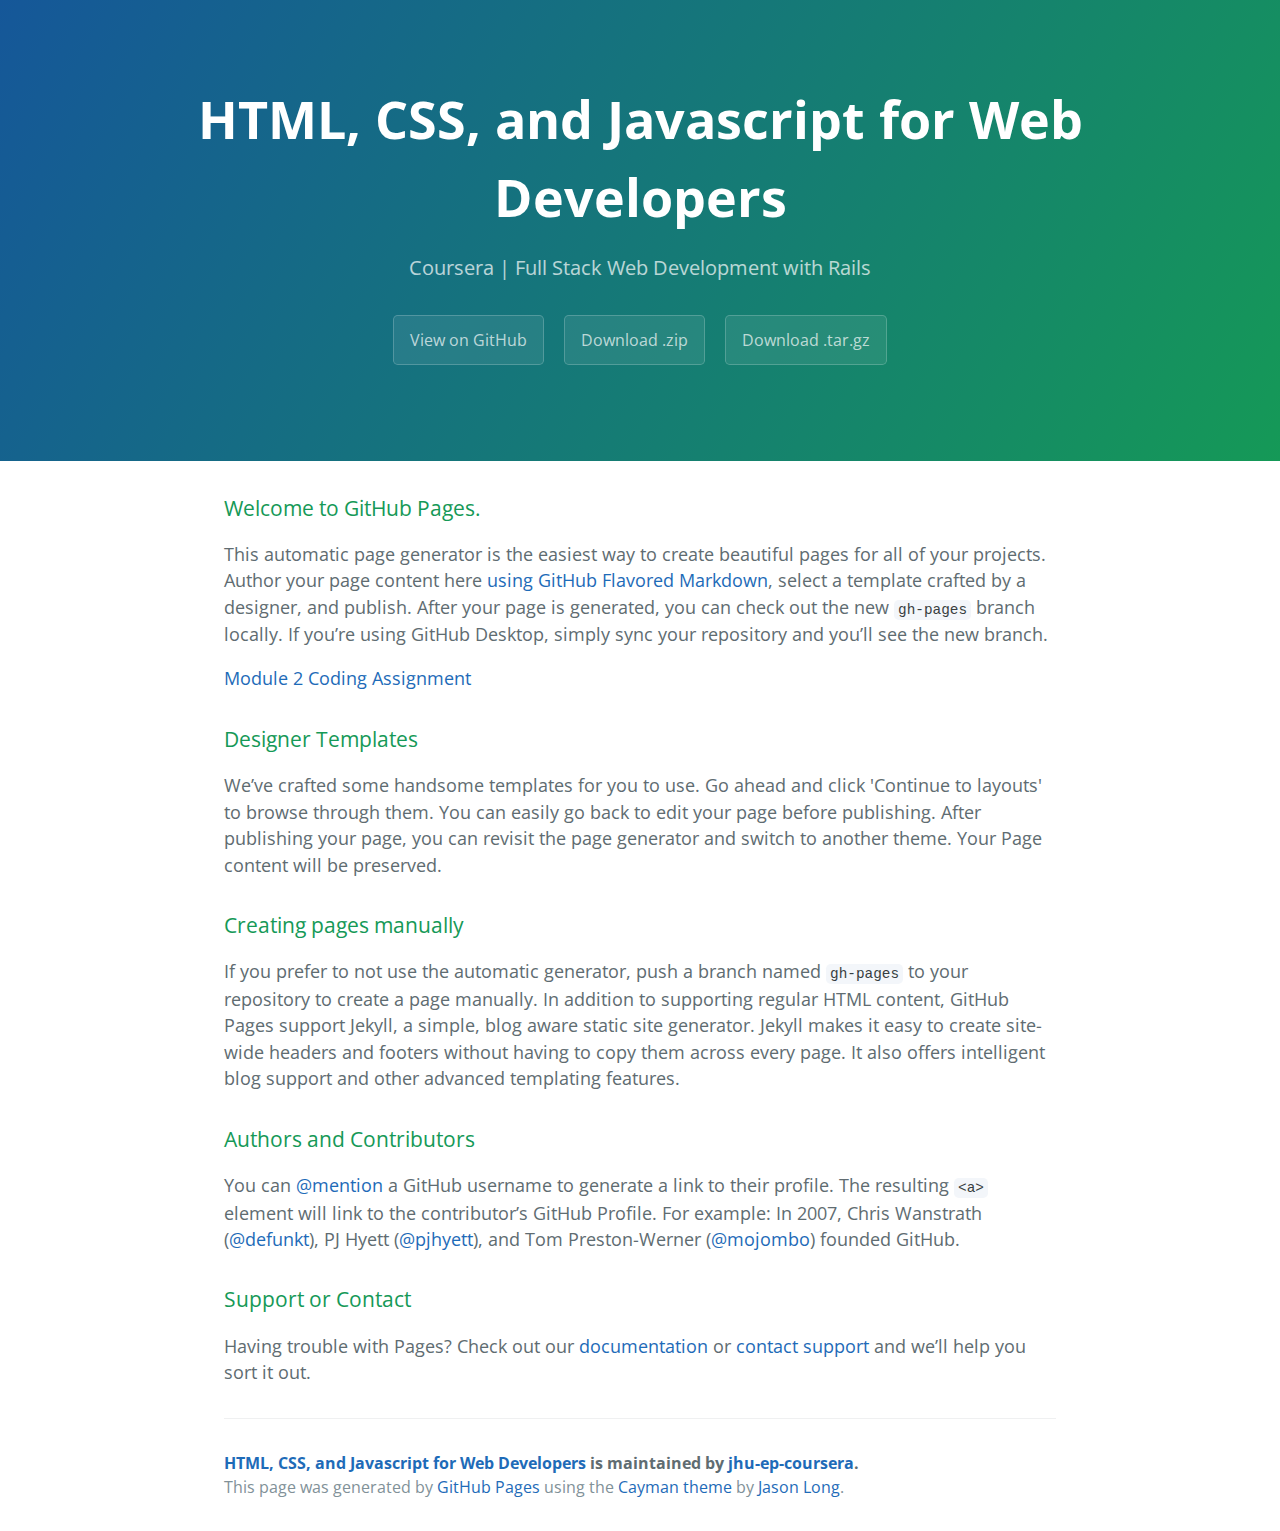
<file: index.html>
<!DOCTYPE html>
<html lang="en-us">
  <head>
    <meta charset="UTF-8">
    <title>HTML, CSS, and Javascript for Web Developers by jhu-ep-coursera</title>
    <meta name="viewport" content="width=device-width, initial-scale=1">
    <link rel="stylesheet" type="text/css" href="stylesheets/normalize.css" media="screen">
    <link href='https://fonts.googleapis.com/css?family=Open+Sans:400,700' rel='stylesheet' type='text/css'>
    <link rel="stylesheet" type="text/css" href="stylesheets/stylesheet.css" media="screen">
    <link rel="stylesheet" type="text/css" href="stylesheets/github-light.css" media="screen">
  </head>
  <body>
    <section class="page-header">
      <h1 class="project-name">HTML, CSS, and Javascript for Web Developers</h1>
      <h2 class="project-tagline">Coursera | Full Stack Web Development with Rails</h2>
      <a href="https://github.com/jhu-ep-coursera/fullstack-course4" class="btn">View on GitHub</a>
      <a href="https://github.com/jhu-ep-coursera/fullstack-course4/zipball/master" class="btn">Download .zip</a>
      <a href="https://github.com/jhu-ep-coursera/fullstack-course4/tarball/master" class="btn">Download .tar.gz</a>
    </section>

    <section class="main-content">
      <h3>
<a id="welcome-to-github-pages" class="anchor" href="#welcome-to-github-pages" aria-hidden="true"><span aria-hidden="true" class="octicon octicon-link"></span></a>Welcome to GitHub Pages.</h3>

<p>This automatic page generator is the easiest way to create beautiful pages for all of your projects. Author your page content here <a href="https://guides.github.com/features/mastering-markdown/">using GitHub Flavored Markdown</a>, select a template crafted by a designer, and publish. After your page is generated, you can check out the new <code>gh-pages</code> branch locally. If you’re using GitHub Desktop, simply sync your repository and you’ll see the new branch.</p>

<p><a href="assignment2">Module 2 Coding Assignment</a></p>

<h3>
<a id="designer-templates" class="anchor" href="#designer-templates" aria-hidden="true"><span aria-hidden="true" class="octicon octicon-link"></span></a>Designer Templates</h3>

<p>We’ve crafted some handsome templates for you to use. Go ahead and click 'Continue to layouts' to browse through them. You can easily go back to edit your page before publishing. After publishing your page, you can revisit the page generator and switch to another theme. Your Page content will be preserved.</p>

<h3>
<a id="creating-pages-manually" class="anchor" href="#creating-pages-manually" aria-hidden="true"><span aria-hidden="true" class="octicon octicon-link"></span></a>Creating pages manually</h3>

<p>If you prefer to not use the automatic generator, push a branch named <code>gh-pages</code> to your repository to create a page manually. In addition to supporting regular HTML content, GitHub Pages support Jekyll, a simple, blog aware static site generator. Jekyll makes it easy to create site-wide headers and footers without having to copy them across every page. It also offers intelligent blog support and other advanced templating features.</p>

<h3>
<a id="authors-and-contributors" class="anchor" href="#authors-and-contributors" aria-hidden="true"><span aria-hidden="true" class="octicon octicon-link"></span></a>Authors and Contributors</h3>

<p>You can <a href="https://help.github.com/articles/basic-writing-and-formatting-syntax/#mentioning-users-and-teams" class="user-mention">@mention</a> a GitHub username to generate a link to their profile. The resulting <code>&lt;a&gt;</code> element will link to the contributor’s GitHub Profile. For example: In 2007, Chris Wanstrath (<a href="https://github.com/defunkt" class="user-mention">@defunkt</a>), PJ Hyett (<a href="https://github.com/pjhyett" class="user-mention">@pjhyett</a>), and Tom Preston-Werner (<a href="https://github.com/mojombo" class="user-mention">@mojombo</a>) founded GitHub.</p>

<h3>
<a id="support-or-contact" class="anchor" href="#support-or-contact" aria-hidden="true"><span aria-hidden="true" class="octicon octicon-link"></span></a>Support or Contact</h3>

<p>Having trouble with Pages? Check out our <a href="https://help.github.com/pages">documentation</a> or <a href="https://github.com/contact">contact support</a> and we’ll help you sort it out.</p>

      <footer class="site-footer">
        <span class="site-footer-owner"><a href="https://github.com/jhu-ep-coursera/fullstack-course4">HTML, CSS, and Javascript for Web Developers</a> is maintained by <a href="https://github.com/jhu-ep-coursera">jhu-ep-coursera</a>.</span>

        <span class="site-footer-credits">This page was generated by <a href="https://pages.github.com">GitHub Pages</a> using the <a href="https://github.com/jasonlong/cayman-theme">Cayman theme</a> by <a href="https://twitter.com/jasonlong">Jason Long</a>.</span>
      </footer>

    </section>

  
  </body>
</html>
</file>
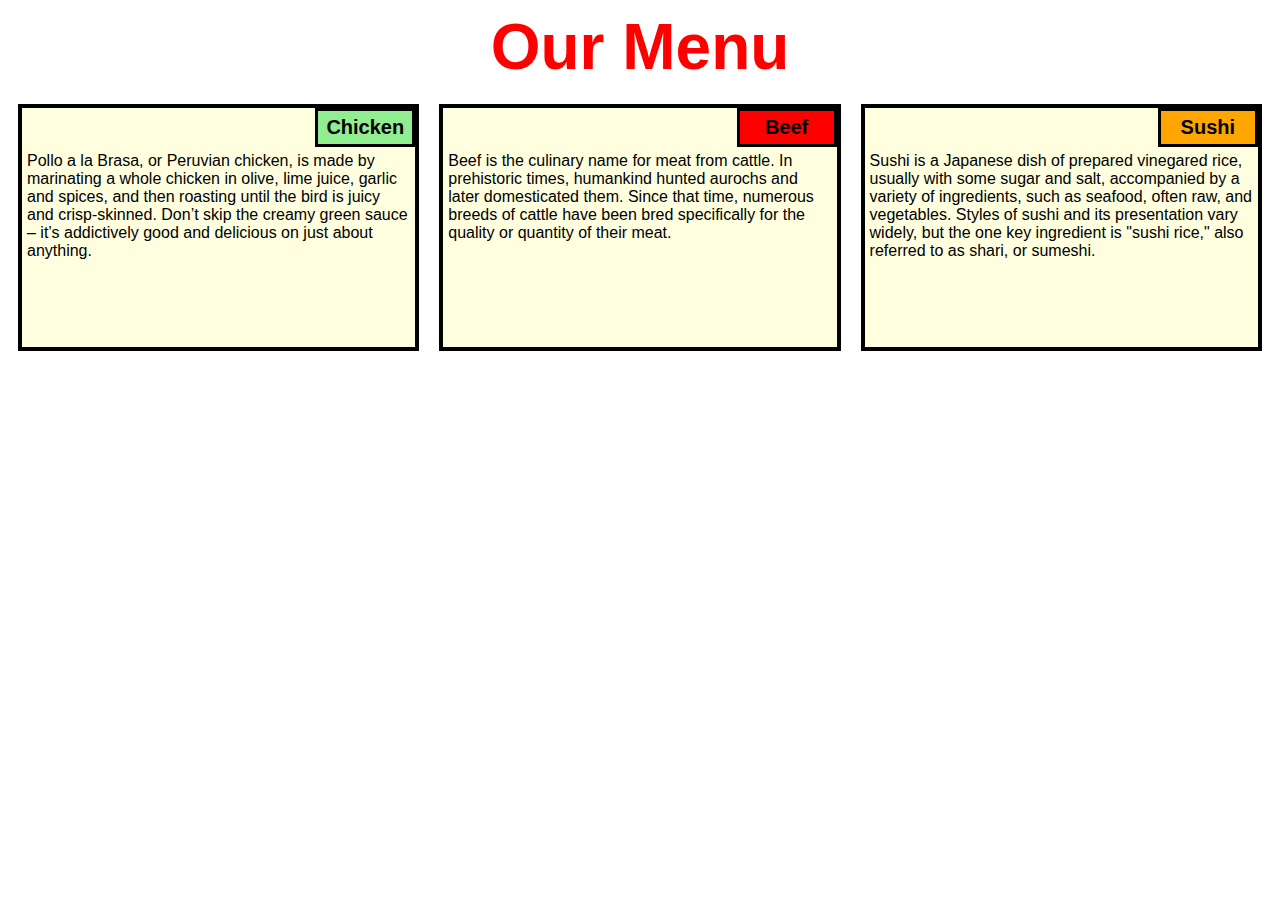
<file: Assignment module 2/index.html>
<!DOCTYPE html>
<html>
<head>

<title>Responsive Layout</title>
<meta name="viewport" content="width=device-width, initial-scale=1">
<link rel="stylesheet" type="text/css" href="style1.css">

</head>

<body >
<h1>Our Menu </h1>
    <section class="column-lg-4 colmn-md-6 colmn-sm-12">
        <div>
            <p class="label1">Chicken</p>
            <p class="content">
             Pollo a la Brasa, or Peruvian chicken, is made by marinating a whole chicken in olive, lime juice, garlic and spices, and then roasting until the bird is juicy and crisp-skinned. Don’t skip the creamy green sauce – it’s addictively good and delicious on just about anything.
            </p>
        </div>
    </section>
    <section class="column-lg-4 colmn-md-6 colmn-sm-12">
        <div>
            <p class="label2">Beef</p>
            <p class="content">Beef is the culinary name for meat from cattle. In prehistoric times, humankind hunted aurochs and later domesticated them. Since that time, numerous breeds of cattle have been bred specifically for the quality or quantity of their meat.</p>
        </div>
    </section>
    <section class="column-lg-4 colmn-md-12 colmn-sm-12">
    <div>
        <p class="label3">Sushi</p>
            <p class="content">Sushi is a Japanese dish of prepared vinegared rice, usually with some sugar and salt, accompanied by a variety of ingredients, such as seafood, often raw, and vegetables. Styles of sushi and its presentation vary widely, but the one key ingredient is "sushi rice," also referred to as shari, or sumeshi.</p>
    </div>
</body>
</html>
</file>
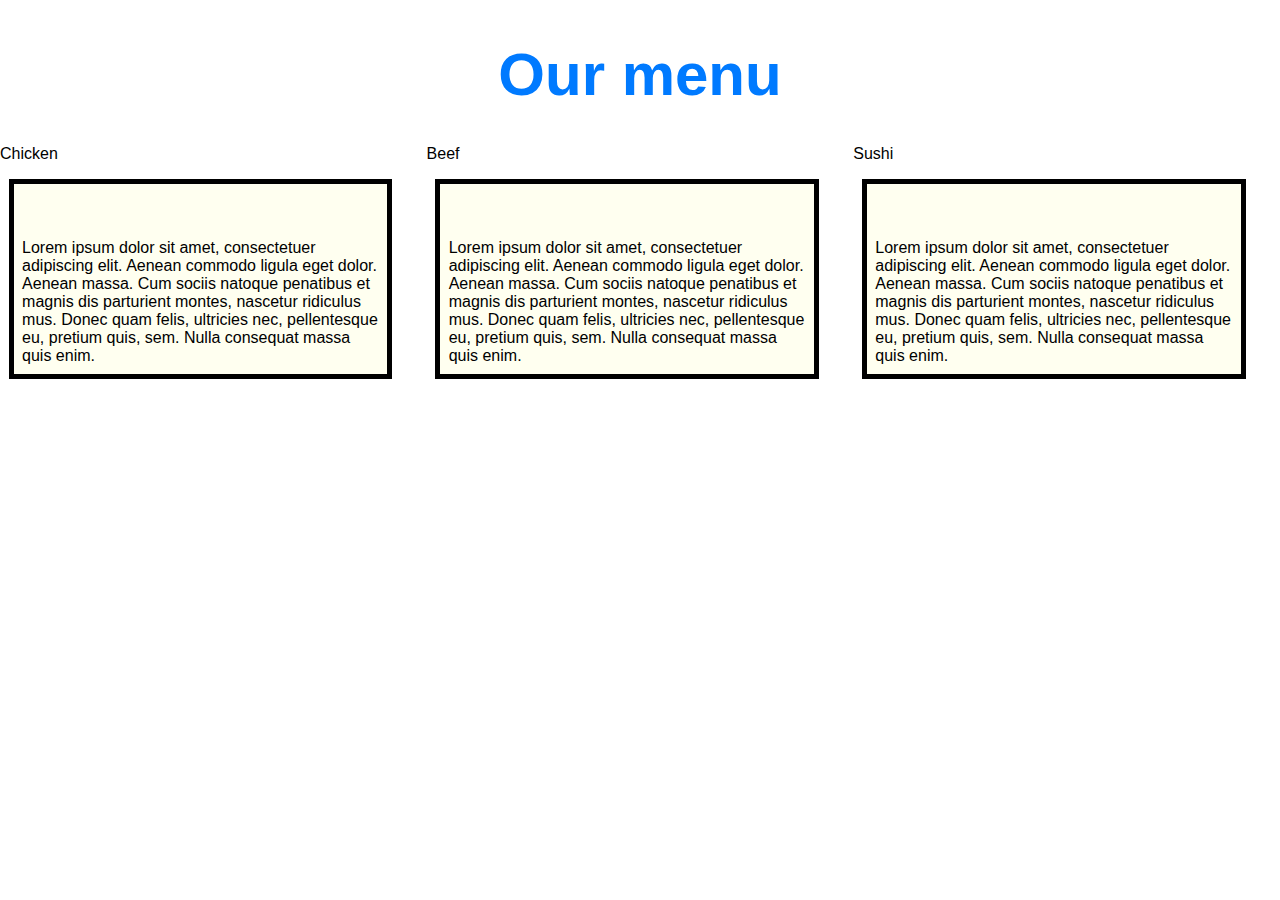
<file: Module 2/index.html>
<!DOCTYPE html>
<html>
<head>

<title>Responsive Layout</title>
<meta name="viewport" content="width=device-width, initial-scale=1">
<link rel="stylesheet" type="text/css" href="style.css">

</head>

<body>
	<h1>Our menu</h1>

	<div class="col-lg-4 col-md-6 col-sm-12">
		<div class="box">
			<p class="content-label label1">Chicken</p>
			<p class="content">Lorem ipsum dolor sit amet, consectetuer adipiscing elit. Aenean commodo ligula eget dolor. Aenean massa. Cum sociis natoque penatibus et magnis dis parturient montes, nascetur ridiculus mus. Donec quam felis, ultricies nec, pellentesque eu, pretium quis, sem. Nulla consequat massa quis enim.</p>
		</div>
	</div>

	<div class="col-lg-4 col-md-6 col-sm-12">
		<div class="box">
			<p class="content-label label2">Beef</p>
			<p class="content">Lorem ipsum dolor sit amet, consectetuer adipiscing elit. Aenean commodo ligula eget dolor. Aenean massa. Cum sociis natoque penatibus et magnis dis parturient montes, nascetur ridiculus mus. Donec quam felis, ultricies nec, pellentesque eu, pretium quis, sem. Nulla consequat massa quis enim.</p>
		</div>
	</div>

	<div class="col-lg-4 col-md-6 col-sm-12">
		<div class="box">
			<p class="content-label label3">Sushi</p>
			<p class="content">Lorem ipsum dolor sit amet, consectetuer adipiscing elit. Aenean commodo ligula eget dolor. Aenean massa. Cum sociis natoque penatibus et magnis dis parturient montes, nascetur ridiculus mus. Donec quam felis, ultricies nec, pellentesque eu, pretium quis, sem. Nulla consequat massa quis enim.</p>
		</div>
	</div>

</body>
</html>
</file>
<file: stylesheets/stylesheet.css>
* {
  box-sizing: border-box; }

body {
  padding: 0;
  margin: 0;
  font-family: "Open Sans", "Helvetica Neue", Helvetica, Arial, sans-serif;
  font-size: 16px;
  line-height: 1.5;
  color: #606c71; }

a {
  color: #1e6bb8;
  text-decoration: none; }
  a:hover {
    text-decoration: underline; }

.btn {
  display: inline-block;
  margin-bottom: 1rem;
  color: rgba(255, 255, 255, 0.7);
  background-color: rgba(255, 255, 255, 0.08);
  border-color: rgba(255, 255, 255, 0.2);
  border-style: solid;
  border-width: 1px;
  border-radius: 0.3rem;
  transition: color 0.2s, background-color 0.2s, border-color 0.2s; }
  .btn + .btn {
    margin-left: 1rem; }

.btn:hover {
  color: rgba(255, 255, 255, 0.8);
  text-decoration: none;
  background-color: rgba(255, 255, 255, 0.2);
  border-color: rgba(255, 255, 255, 0.3); }

@media screen and (min-width: 64em) {
  .btn {
    padding: 0.75rem 1rem; } }

@media screen and (min-width: 42em) and (max-width: 64em) {
  .btn {
    padding: 0.6rem 0.9rem;
    font-size: 0.9rem; } }

@media screen and (max-width: 42em) {
  .btn {
    display: block;
    width: 100%;
    padding: 0.75rem;
    font-size: 0.9rem; }
    .btn + .btn {
      margin-top: 1rem;
      margin-left: 0; } }

.page-header {
  color: #fff;
  text-align: center;
  background-color: #159957;
  background-image: linear-gradient(120deg, #155799, #159957); }

@media screen and (min-width: 64em) {
  .page-header {
    padding: 5rem 6rem; } }

@media screen and (min-width: 42em) and (max-width: 64em) {
  .page-header {
    padding: 3rem 4rem; } }

@media screen and (max-width: 42em) {
  .page-header {
    padding: 2rem 1rem; } }

.project-name {
  margin-top: 0;
  margin-bottom: 0.1rem; }

@media screen and (min-width: 64em) {
  .project-name {
    font-size: 3.25rem; } }

@media screen and (min-width: 42em) and (max-width: 64em) {
  .project-name {
    font-size: 2.25rem; } }

@media screen and (max-width: 42em) {
  .project-name {
    font-size: 1.75rem; } }

.project-tagline {
  margin-bottom: 2rem;
  font-weight: normal;
  opacity: 0.7; }

@media screen and (min-width: 64em) {
  .project-tagline {
    font-size: 1.25rem; } }

@media screen and (min-width: 42em) and (max-width: 64em) {
  .project-tagline {
    font-size: 1.15rem; } }

@media screen and (max-width: 42em) {
  .project-tagline {
    font-size: 1rem; } }

.main-content :first-child {
  margin-top: 0; }
.main-content img {
  max-width: 100%; }
.main-content h1, .main-content h2, .main-content h3, .main-content h4, .main-content h5, .main-content h6 {
  margin-top: 2rem;
  margin-bottom: 1rem;
  font-weight: normal;
  color: #159957; }
.main-content p {
  margin-bottom: 1em; }
.main-content code {
  padding: 2px 4px;
  font-family: Consolas, "Liberation Mono", Menlo, Courier, monospace;
  font-size: 0.9rem;
  color: #383e41;
  background-color: #f3f6fa;
  border-radius: 0.3rem; }
.main-content pre {
  padding: 0.8rem;
  margin-top: 0;
  margin-bottom: 1rem;
  font: 1rem Consolas, "Liberation Mono", Menlo, Courier, monospace;
  color: #567482;
  word-wrap: normal;
  background-color: #f3f6fa;
  border: solid 1px #dce6f0;
  border-radius: 0.3rem; }
  .main-content pre > code {
    padding: 0;
    margin: 0;
    font-size: 0.9rem;
    color: #567482;
    word-break: normal;
    white-space: pre;
    background: transparent;
    border: 0; }
.main-content .highlight {
  margin-bottom: 1rem; }
  .main-content .highlight pre {
    margin-bottom: 0;
    word-break: normal; }
.main-content .highlight pre, .main-content pre {
  padding: 0.8rem;
  overflow: auto;
  font-size: 0.9rem;
  line-height: 1.45;
  border-radius: 0.3rem; }
.main-content pre code, .main-content pre tt {
  display: inline;
  max-width: initial;
  padding: 0;
  margin: 0;
  overflow: initial;
  line-height: inherit;
  word-wrap: normal;
  background-color: transparent;
  border: 0; }
  .main-content pre code:before, .main-content pre code:after, .main-content pre tt:before, .main-content pre tt:after {
    content: normal; }
.main-content ul, .main-content ol {
  margin-top: 0; }
.main-content blockquote {
  padding: 0 1rem;
  margin-left: 0;
  color: #819198;
  border-left: 0.3rem solid #dce6f0; }
  .main-content blockquote > :first-child {
    margin-top: 0; }
  .main-content blockquote > :last-child {
    margin-bottom: 0; }
.main-content table {
  display: block;
  width: 100%;
  overflow: auto;
  word-break: normal;
  word-break: keep-all; }
  .main-content table th {
    font-weight: bold; }
  .main-content table th, .main-content table td {
    padding: 0.5rem 1rem;
    border: 1px solid #e9ebec; }
.main-content dl {
  padding: 0; }
  .main-content dl dt {
    padding: 0;
    margin-top: 1rem;
    font-size: 1rem;
    font-weight: bold; }
  .main-content dl dd {
    padding: 0;
    margin-bottom: 1rem; }
.main-content hr {
  height: 2px;
  padding: 0;
  margin: 1rem 0;
  background-color: #eff0f1;
  border: 0; }

@media screen and (min-width: 64em) {
  .main-content {
    max-width: 64rem;
    padding: 2rem 6rem;
    margin: 0 auto;
    font-size: 1.1rem; } }

@media screen and (min-width: 42em) and (max-width: 64em) {
  .main-content {
    padding: 2rem 4rem;
    font-size: 1.1rem; } }

@media screen and (max-width: 42em) {
  .main-content {
    padding: 2rem 1rem;
    font-size: 1rem; } }

.site-footer {
  padding-top: 2rem;
  margin-top: 2rem;
  border-top: solid 1px #eff0f1; }

.site-footer-owner {
  display: block;
  font-weight: bold; }

.site-footer-credits {
  color: #819198; }

@media screen and (min-width: 64em) {
  .site-footer {
    font-size: 1rem; } }

@media screen and (min-width: 42em) and (max-width: 64em) {
  .site-footer {
    font-size: 1rem; } }

@media screen and (max-width: 42em) {
  .site-footer {
    font-size: 0.9rem; } }
</file>
<file: stylesheets/github-light.css>
/*
   Copyright 2014 GitHub Inc.

   Licensed under the Apache License, Version 2.0 (the "License");
   you may not use this file except in compliance with the License.
   You may obtain a copy of the License at

       http://www.apache.org/licenses/LICENSE-2.0

   Unless required by applicable law or agreed to in writing, software
   distributed under the License is distributed on an "AS IS" BASIS,
   WITHOUT WARRANTIES OR CONDITIONS OF ANY KIND, either express or implied.
   See the License for the specific language governing permissions and
   limitations under the License.

*/

.pl-c /* comment */ {
  color: #969896;
}

.pl-c1      /* constant, markup.raw, meta.diff.header, meta.module-reference, meta.property-name, support, support.constant, support.variable, variable.other.constant */,
.pl-s .pl-v /* string variable */ {
  color: #0086b3;
}

.pl-e  /* entity */,
.pl-en /* entity.name */ {
  color: #795da3;
}

.pl-s .pl-s1 /* string source */,
.pl-smi      /* storage.modifier.import, storage.modifier.package, storage.type.java, variable.other, variable.parameter.function */ {
  color: #333;
}

.pl-ent /* entity.name.tag */ {
  color: #63a35c;
}

.pl-k /* keyword, storage, storage.type */ {
  color: #a71d5d;
}

.pl-pds              /* punctuation.definition.string, string.regexp.character-class */,
.pl-s                /* string */,
.pl-s .pl-pse .pl-s1 /* string punctuation.section.embedded source */,
.pl-sr               /* string.regexp */,
.pl-sr .pl-cce       /* string.regexp constant.character.escape */,
.pl-sr .pl-sra       /* string.regexp string.regexp.arbitrary-repitition */,
.pl-sr .pl-sre       /* string.regexp source.ruby.embedded */ {
  color: #183691;
}

.pl-v /* variable */ {
  color: #ed6a43;
}

.pl-id /* invalid.deprecated */ {
  color: #b52a1d;
}

.pl-ii /* invalid.illegal */ {
  background-color: #b52a1d;
  color: #f8f8f8;
}

.pl-sr .pl-cce /* string.regexp constant.character.escape */ {
  color: #63a35c;
  font-weight: bold;
}

.pl-ml /* markup.list */ {
  color: #693a17;
}

.pl-mh        /* markup.heading */,
.pl-mh .pl-en /* markup.heading entity.name */,
.pl-ms        /* meta.separator */ {
  color: #1d3e81;
  font-weight: bold;
}

.pl-mq /* markup.quote */ {
  color: #008080;
}

.pl-mi /* markup.italic */ {
  color: #333;
  font-style: italic;
}

.pl-mb /* markup.bold */ {
  color: #333;
  font-weight: bold;
}

.pl-md /* markup.deleted, meta.diff.header.from-file */ {
  background-color: #ffecec;
  color: #bd2c00;
}

.pl-mi1 /* markup.inserted, meta.diff.header.to-file */ {
  background-color: #eaffea;
  color: #55a532;
}

.pl-mdr /* meta.diff.range */ {
  color: #795da3;
  font-weight: bold;
}

.pl-mo /* meta.output */ {
  color: #1d3e81;
}
</file>
<file: Assignment module 2/style1.css>
* {
        box-sizing: border-box;
    }
body {
        background-color: white;
        font-family: "Comic Sans MS", cursive, sans-serif;
    }
h1 {
        margin: 10px;
        text-align: center;
        font-family: "Comic Sans MS", cursive, sans-serif;
        font-weight: bold;
        font-size: 400%;
        color:red;
      
}
 
div {
        position: relative;
        background-color: lightyellow;
        border: 4px solid black;
        width: 100%;
        margin-left: auto;
        margin-right: auto;
        margin-bottom:auto;
    }

section {
        position: relative;
        padding: 10px;
        width:100%;
    }
    
.label1 {
        float: right;
        color: black;
        width: 100px;
        padding: 5px;
        margin: 0px;
        border: 3px solid black;
        text-align: center;
        font-size: 125%;
        font-weight: bold;
        background-color: lightgreen;
    }

.label2 {
        float: right;
        color: black;
        width: 100px;
        padding: 5px;
        margin: 0px;
        border: 3px solid black;
        text-align: center;
        font-size: 125%;
        font-weight: bold;
        background-color: red;
        
    }
.label3 {
        color: black;
        float: right;
        width: 100px;
        padding: 5px;
        margin: 0px;
        border: 3px solid black;
        text-align: center;
        font-size: 125%;
        font-weight: bold;
        background-color: orange;
        
    }
.content {
        padding: 5px;
        border: none;
        background-color: lightyellow;
        font-family: "Comic Sans MS", cursive, sans-serif;
        color: black;
        margin: 0px;
        height: 200px;
        overflow: auto;
        clear: right;
    }
    
.row {
        width: 90%;
    }
    
/*Larger Screen*/
 @media (min-width: 992px){
        .column-lg-4 {
            float: left;
            width: 33.33%;
        }
    }
/*Medium Screen*/
@media (min-width: 768px) and (max-width: 991px){
        .colmn-md-6 {
            float: left;
            width: 50%;
            margin-left: auto;
            margin-right: auto;
        }
        .colmn-md-12 {
            float: left;
            width: 100%;
            margin-left: auto;
            margin-right: auto;
        }
    }
/*Small Screen*/
@media (max-width: 767px){
        .colmn-sm-12 {
            float: left;
            width: 100%;
        }
    }
</file>
<file: Module 2/style.css>
* {
  box-sizing: border-box;
}

body{
	margin: 0;
	padding: 0;
	font-family: Arial, Helvetica, sans-serif;
}

.row{
	margin-top: 8%;
    margin-bottom: 8%;
}

.box{
	width: 100%;
	overflow: none;
}


h1{
	margin-bottom: 20px;
	text-align: center;
	color: #007aff;
	font-size: 60px;
}


.content-title{
	overflow: none;
    text-align: center;
 	border: 2px solid black;
 	width: 100px;
    height: 50px;
    padding: 5px;
    float: right;
    margin-right: 30px;
    margin-top: 2px;
    font-weight: bold;
    position: relative;
}

.content{
	border: 5px solid black;
    width: 90%;
    height: auto;
    margin: 2%;
    color: black
    font-size: 20px;
    padding: 2%;
    padding-top: 55px;
   background-color: rgba(255, 255, 204, 0.3);
}

.title1{
  background-color: #00FF00;
}

.title2{
  background-color: #FF0000;
}

.title3{
  background-color: #FFFF00;
}

/* Large Device */
@media (min-width: 992px){
  .col-lg-4 {
  	float: left;
    width: 33.33%;
  }
}

/* Medium devices */
@media (min-width: 768px) and (max-width: 991) {
	.col-md-6,.col-md-12{
		float:left;
	}

.col-md-6{
	width: 50%;
}

.col-md-12{
	margin-left: -15px
	width: 100%;
}
}

/*small devices */

@media (min-width: 0px) and (max-width: 767px) {
  .col-sm-12 {
  	float: left;
    width: 100%;
  }
  .content-name{
    margin-right: 30px;
  }
}
</file>
